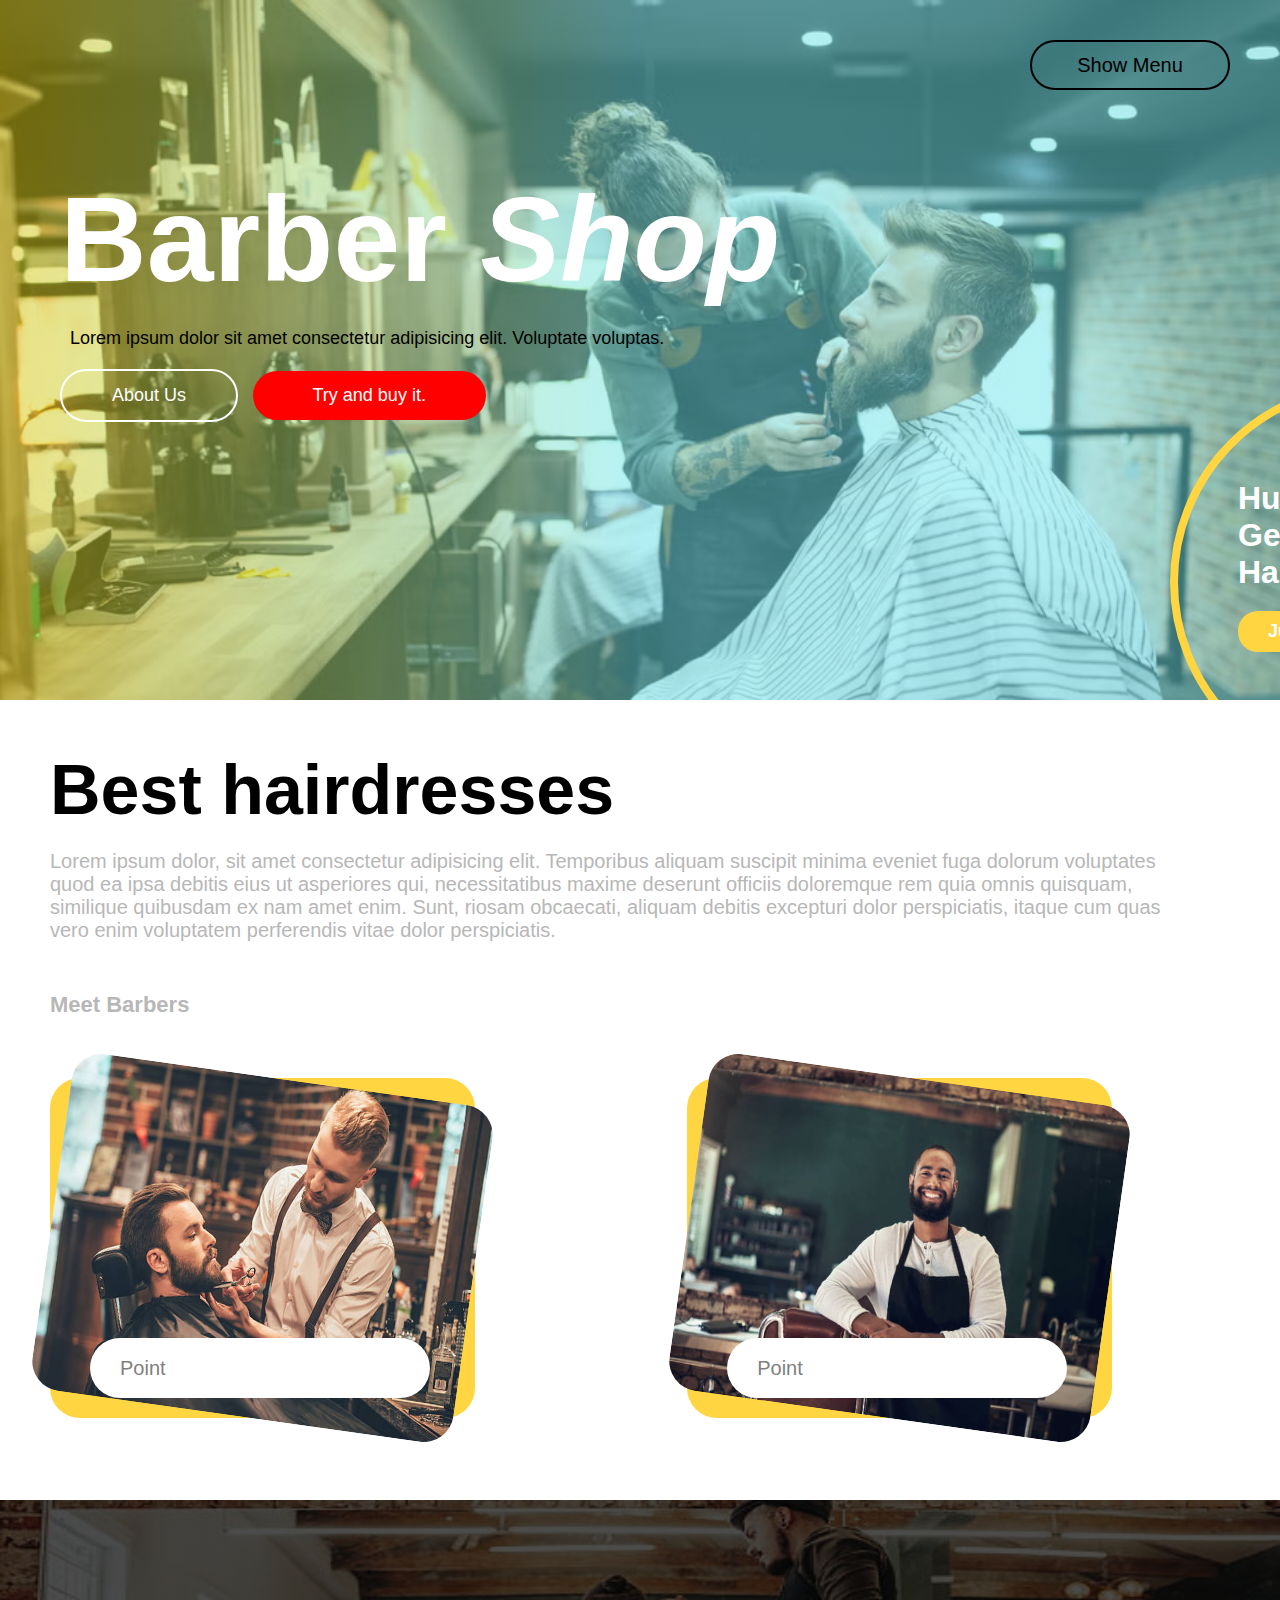
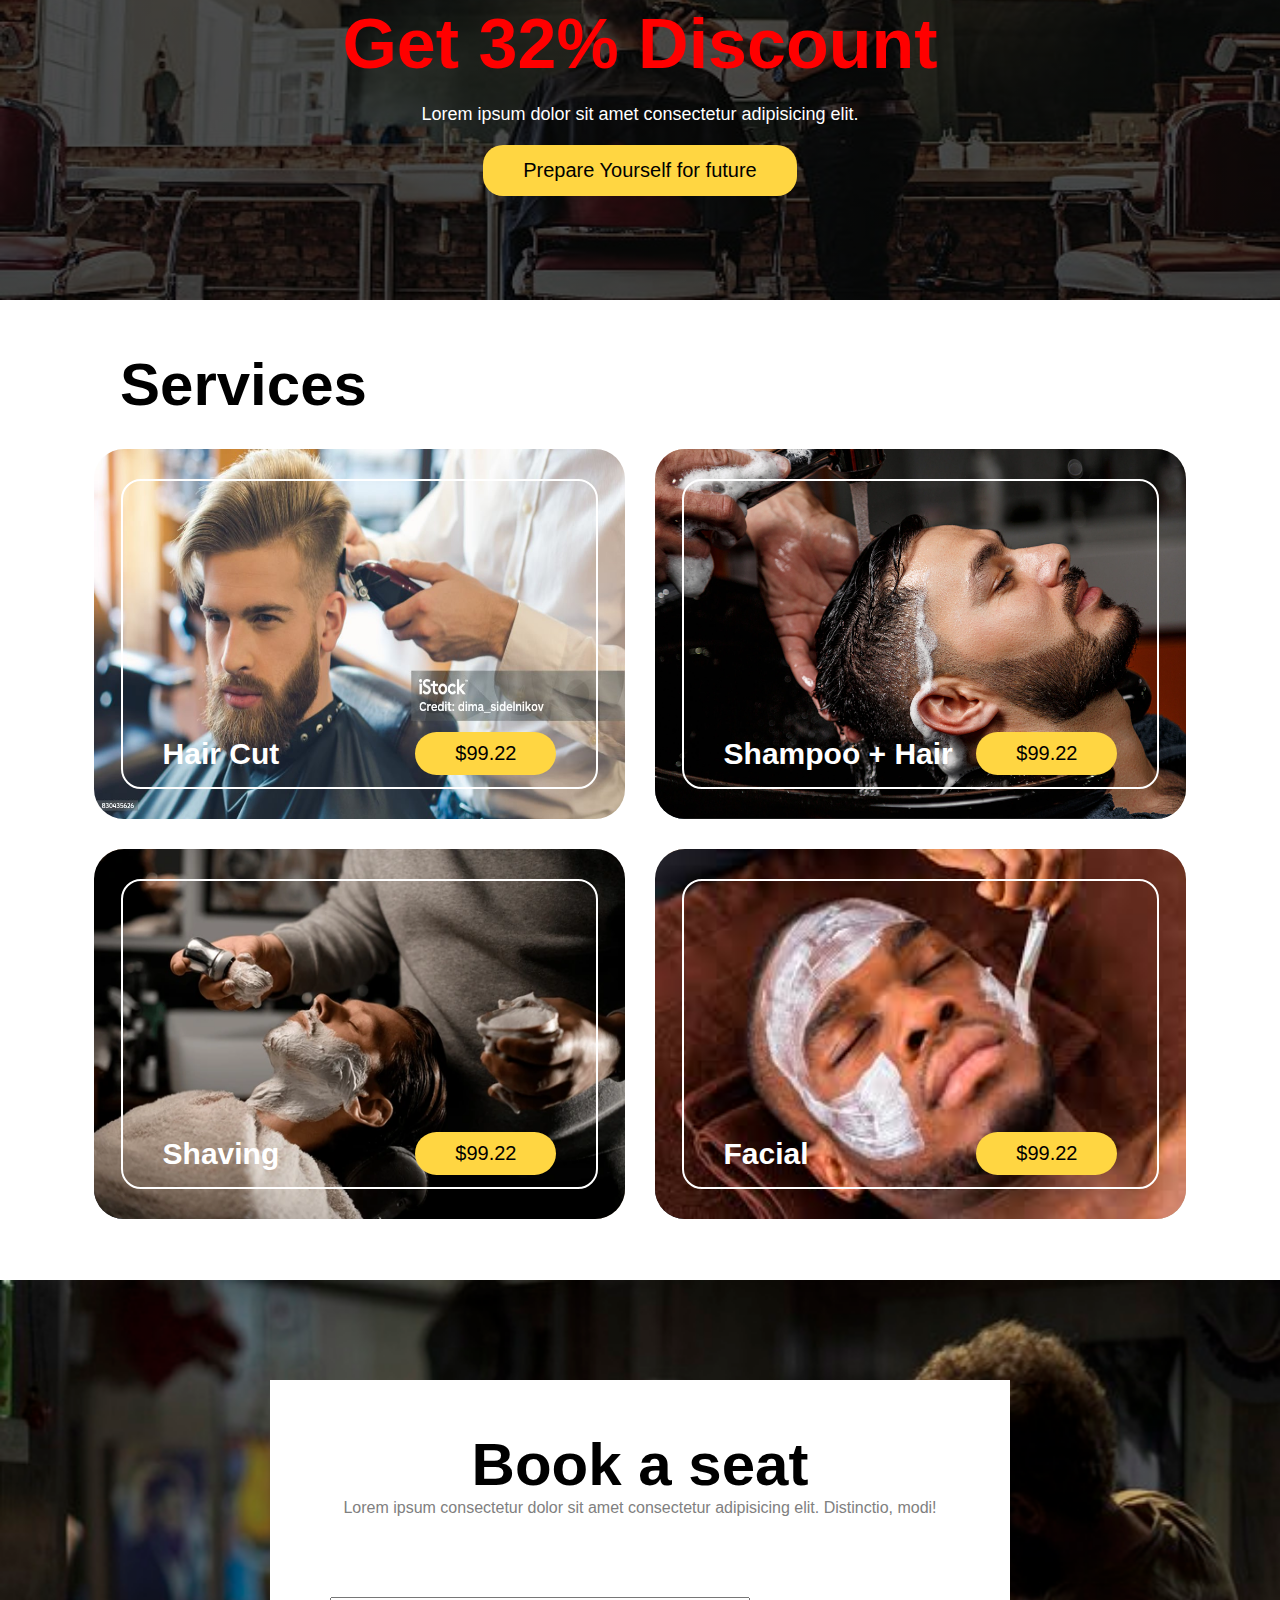
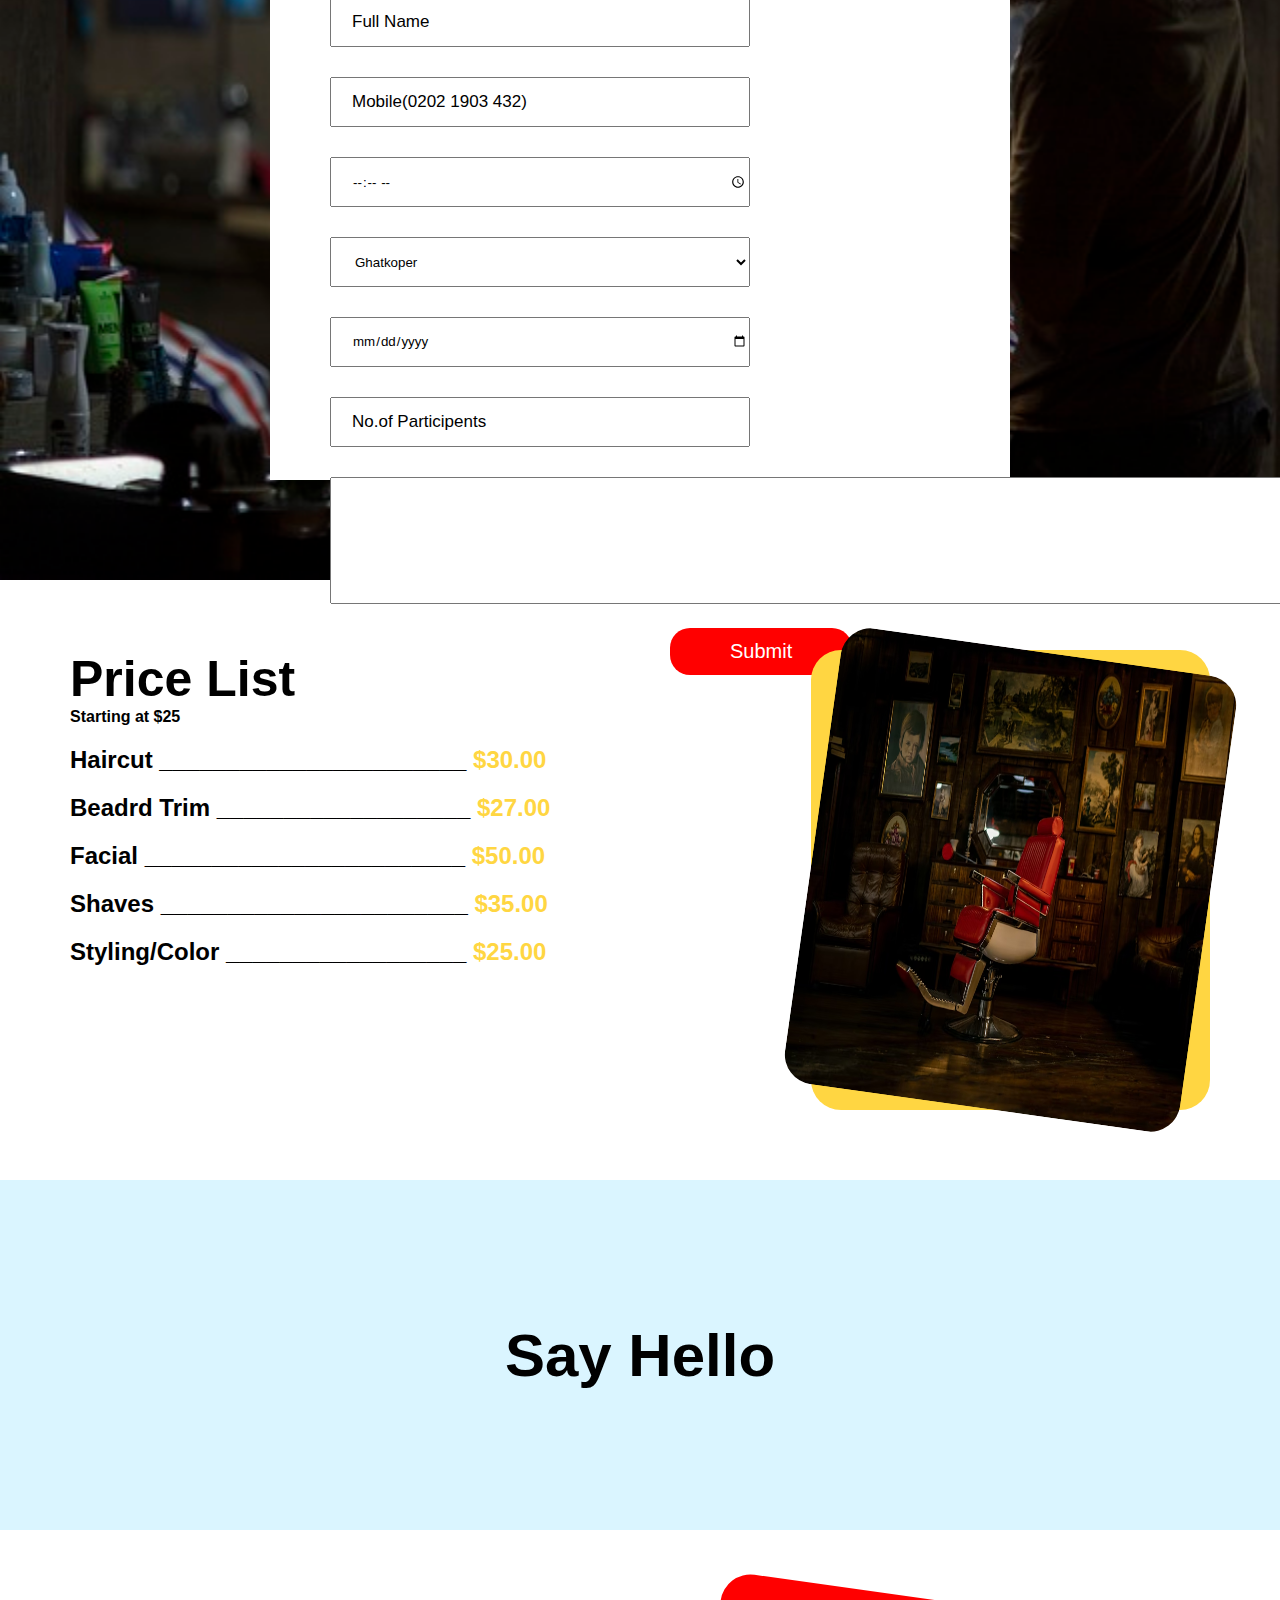
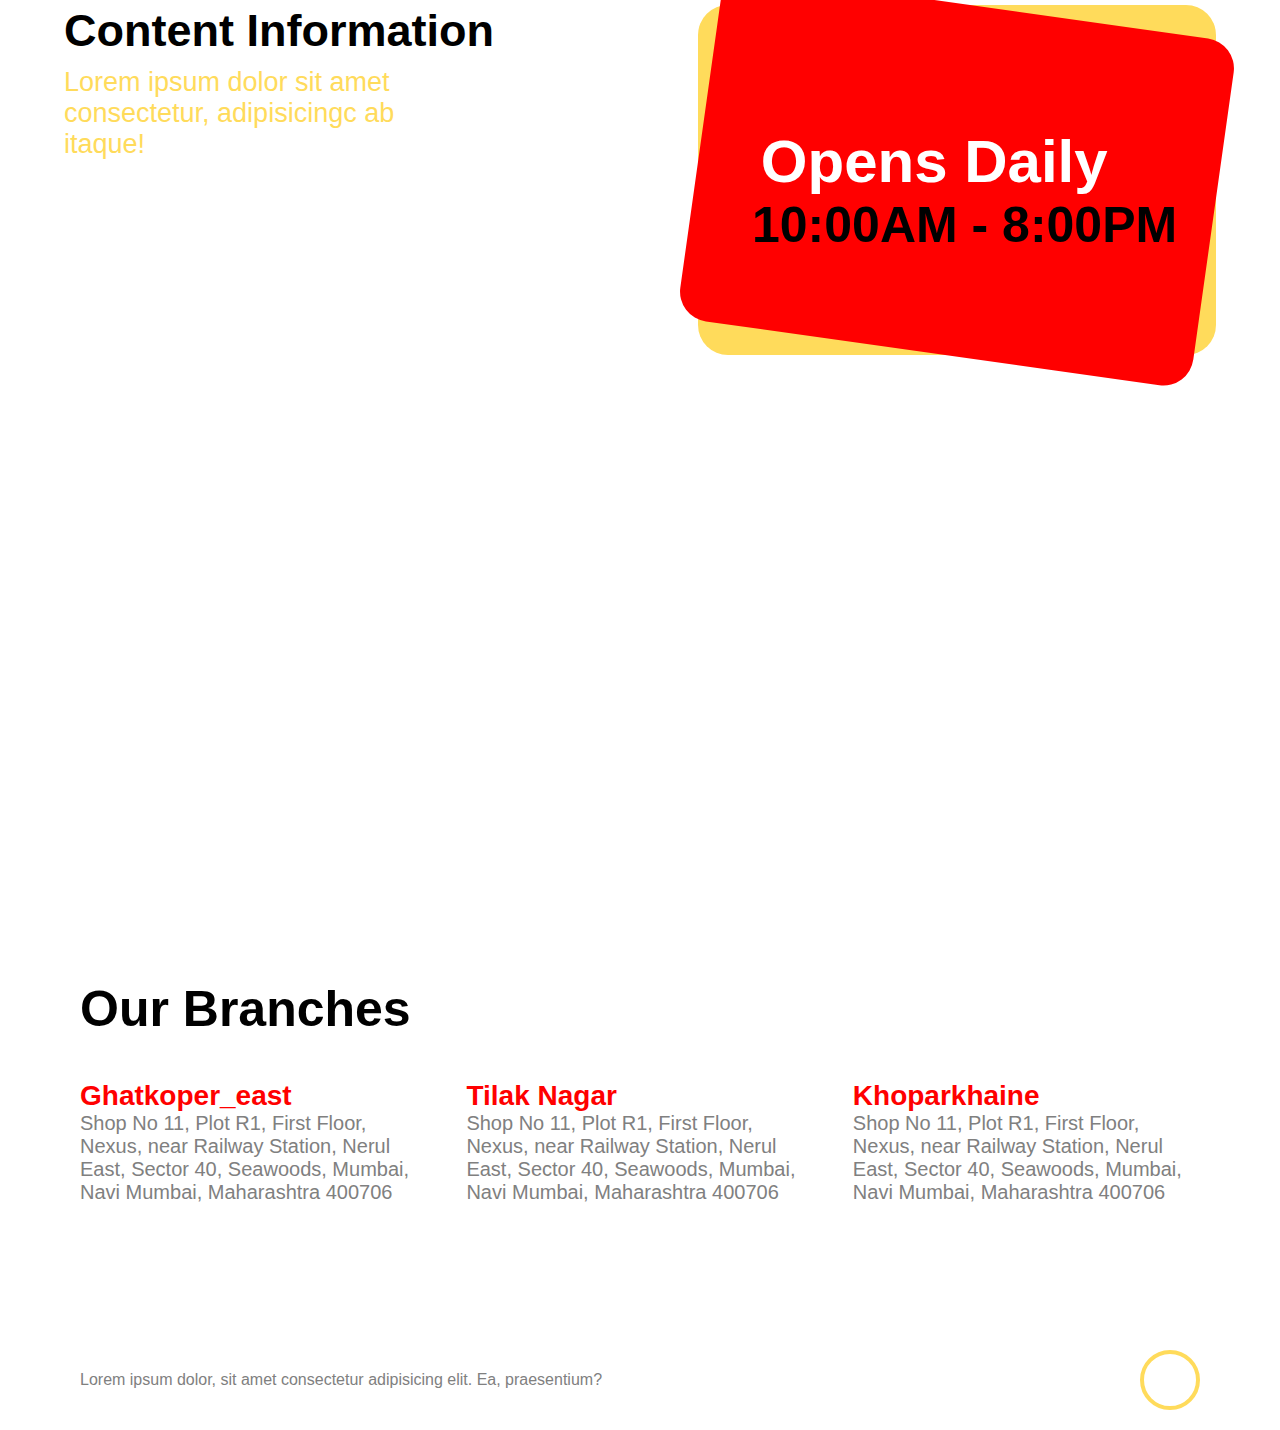
<file: index.html>
<!DOCTYPE html>
<html lang="en">
<head>
    <meta charset="UTF-8">
    <meta name="viewport" content="width=device-width, initial-scale=1.0">
    <title>Bararier</title>
    <link rel="stylesheet" href="./style.css">

    <link rel="stylesheet" href="https://cdnjs.cloudflare.com/ajax/libs/font-awesome/6.5.2/css/all.min.css" integrity="sha512-SnH5WK+bZxgPHs44uWIX+LLJAJ9/2PkPKZ5QiAj6Ta86w+fsb2TkcmfRyVX3pBnMFcV7oQPJkl9QevSCWr3W6A==" crossorigin="anonymous" referrerpolicy="no-referrer" />
</head>
<body>
    <div class="main">
        <div class="container1">
            <h1 class="h1">Barber <i style="font-family: 'Segoe UI', Tahoma, Geneva, Verdana, sans-serif;">Shop</i></h1>
            <p>Lorem ipsum dolor sit amet consectetur adipisicing elit. Voluptate voluptas.</p>
            <button class="b1"> About Us</button>
            <button class="b2"> Try and buy it.</button>
            <div class="sem_cont1">
                <div class="image_cont1"></div>
                <h1>Hurry Up! Get good Haircut</h1>
                <button> Just One time</button>
            </div>
        </div>
        <!-- ============================================================================================== -->
         <div class="container2" id="a">
            <h1>Best hairdresses</h1>
            <p>Lorem ipsum dolor, sit amet consectetur adipisicing elit. Temporibus aliquam suscipit minima eveniet fuga dolorum voluptates quod ea ipsa debitis eius ut asperiores qui, necessitatibus maxime deserunt officiis doloremque rem quia omnis quisquam, similique quibusdam ex nam amet enim. Sunt, riosam obcaecati, aliquam debitis excepturi dolor perspiciatis, itaque cum quas vero enim voluptatem perferendis vitae dolor perspiciatis.</p>
            <p class="p2"> Meet Barbers</p>

            <div class="image_cont2">
                <div class="left1">
                    <img src="./Images/B_image.jpg" height="100%" width="100%" alt="">
                    <div class="buttons">
                        <div class="left2"><span>Point</span></div>
                        <div class="right2">
                            <i class="fa-brands fa-facebook" style="color: #ff0000;"></i>
                            <i class="fa-brands fa-square-instagram" style="color: #ff0000;"></i>
                            <i class="fa-solid fa-location-dot" style="color: #ff0000;"></i>
                        </div>
                    </div>
                </div>

                <div class="left1">
                    <img src="./Images/b2.jpg" height="100%" width="100%" alt="">
                    <div class="buttons">
                        <div class="left2"><span>Point</span></div>
                        <div class="right2">
                            <i class="fa-brands fa-facebook" style="color: #ff0000; margin-left: 60px;"></i>
                            <i class="fa-solid fa-location-dot" style="color: #ff0000;"></i>
                        </div>
                    </div>
                </div>
                
            </div>
         </div>
        <!-- ============================================================================================== -->
         <div class="container3" id="b">
            <h1>Get 32% Discount</h1>
            <p>Lorem ipsum dolor sit amet consectetur adipisicing elit.</p>
            <button>Prepare Yourself for future</button>
         </div>
        <!-- ============================================================================================== -->
         <div class="container4" id="c">
            <h1>Services</h1>
            <div class="top">
                <div class="left3">
                    <div class="sem_left">
                        <div class="text">
                            <div class="left4"><h3>Hair Cut </h3></div>
                            <div class="right4"><button>$99.22</button></div>
                        </div>
                    </div>
                </div>

                <div class="left3">
                    <img src="./Images/c1.webp" height="100%" width="100%" alt="">
                    <div class="sem_left">
                        <div class="text">
                            <div class="left4"><h3>Shampoo + Hair</h3></div>
                            <div class="right4"><button>$99.22</button></div>
                        </div>
                    </div>
                </div>

            </div>

            <div class="top">
                <div class="left3">
                    <img src="./Images/c2.webp" height="100%" width="100%" alt="">
                    <div class="sem_left">
                        <div class="text">
                            <div class="left4"><h3>Shaving</h3></div>
                            <div class="right4"><button>$99.22</button></div>
                        </div>
                    </div>
                </div>

                <div class="left3">
                    <img src="./Images/c3.jpeg" height="100%" width="100%" alt="">
                    <div class="sem_left">
                        <div class="text">
                            <div class="left4"><h3>Facial</h3></div>
                            <div class="right4"><button>$99.22</button></div>
                        </div>
                    </div>
                </div>
                
            </div>
            <div class="bottom"></div>
         </div>
        <!-- ============================================================================================== -->
         <div class="container5" id="d">
            <form action=""">
                <h1>Book a seat</h1>
                <p>Lorem ipsum consectetur dolor sit amet consectetur adipisicing elit. Distinctio, modi!</p>
                <input type="text" placeholder="Full Name">
                <input type="number" placeholder="Mobile(0202 1903 432)">
                <input type="time">
                <select name="a" id="b">
                    <option value="Ghatkoper">Ghatkoper</option>
                    <option value="Nerul">Nerul</option>
                    <option value="Kurla">Kurla</option>
                    <option value="Thane">Thane</option>
                </select>
                <input type="date">
                <input type="number" placeholder="No.of Participents">
                <textarea name="abc" id="" cols="121" rows="7"></textarea>
                <button>Submit</button>

            </form>
         </div>
        <!-- ============================================================================================== -->
         <div class="container6">
            <div class="sem_cont4">
                <div class="left5">
                    <h1 style="font-size: 50px; font-weight: 700; font-family: 'Segoe UI', Tahoma, Geneva, Verdana, sans-serif;">Price List</h1>
                    <p style="font-weight: 900;">Starting at $25</p>
                    <h2>Haircut _______________________ <span>$30.00</span></h2>
                    <h2>Beadrd Trim ___________________ <span>$27.00</span></h2>
                    <h2>Facial ________________________ <span>$50.00</span></h2>
                    <h2>Shaves _______________________ <span>$35.00</span></h2>
                    <h2>Styling/Color __________________ <span>$25.00</span></h2>
                </div>
                <div class="right5">
                    <img src="./Images/c4.avif" height="100%" width="100%" alt="">
                </div>
            </div>
         </div>
        <!-- ============================================================================================== -->
         <div class="container7">
            <h1>Say Hello</h1>
         </div>
        <!-- ============================================================================================== -->
         <div class="container8">
            <div class="sem_cont6">
                <div class="left6">
                    <h1>Content Information</h1>
                    <p>Lorem ipsum dolor sit amet consectetur, adipisicingc  ab itaque!</p>
                    <i class="fa-brands fa-facebook" style="color: #e60505; font-size: 50px; margin: 20px 20px 0px 0px;"></i>
                    <i class="fa-brands fa-square-instagram" style="color: #e60000; font-size: 50px; margin: 20px 20px 0px 0px;"></i>
                    <i class="fa-brands fa-square-twitter" style="color: #f00000; font-size: 50px; margin: 20px 20px 0px 0px;"></i>
                    <i class="fa-brands fa-yahoo" style="color: #e00000;font-size: 50px; margin: 20px 10px 0px 0px;"></i>
                    <i class="fa-solid fa-envelope" style="color: #db1600; font-size: 50px; margin: 20px 10px 0px 0px;"></i>

                </div>
                <div class="right6">
                    <div class="cont4">
                        <div class="div">
                        <i class="fa-solid fa-building" style="color: #000000; font-size: 50px;"></i>
                        </div>
                        <br>
                        <h1 style="margin-top: -20px;color: white;rotate: -8deg;font-size: 60px; font-family: 700; font-family: 'Segoe UI', Tahoma, Geneva, Verdana, sans-serif;">Opens Daily</h1>
                        <h1 style="rotate: -8deg;font-size: 50px; font-family: 700; font-family: 'Segoe UI', Tahoma, Geneva, Verdana, sans-serif;"">10:00AM - 8:00PM</h1>
                    </div>
                </div>
            </div>
         </div>
        <!-- ============================================================================================== -->
         <div class="container9" id="e">
            <iframe src="https://www.google.com/maps/embed?pb=!1m14!1m8!1m3!1d3371.608881994409!2d73.01897513503695!3d19.022823464682492!3m2!1i1024!2i768!4f13.1!3m3!1m2!1s0x3be7c3bd9be46b9d%3A0xfb1de664b3b92329!2sPantaloons%20(Nexus%20Seawoods%2C%20Mumbai)!5e0!3m2!1sen!2sin!4v1717933631677!5m2!1sen!2sin" width="100%" height="100%" style="border:0;" allowfullscreen="" loading="lazy" referrerpolicy="no-referrer-when-downgrade"></iframe>
         </div>
        <!-- ============================================================================================== -->
         <div class="container10">
            <div class="Sem_cont4">
                <div class="top4"> <h1>Our Branches</h1></div>
                <div class="bottom4">

                    <div class="lol">
                    <h3>Ghatkoper_east</h3>
                    <p>Shop No 11, Plot R1, First Floor, Nexus, near Railway Station, Nerul East, Sector 40, Seawoods, Mumbai, Navi Mumbai, Maharashtra 400706</p>
                    </div>

                    <div class="lol">
                        <h3>Tilak Nagar</h3>
                        <p>Shop No 11, Plot R1, First Floor, Nexus, near Railway Station, Nerul East, Sector 40, Seawoods, Mumbai, Navi Mumbai, Maharashtra 400706</p>
                        </div>

                        <div class="lol">
                            <h3>Khoparkhaine</h3>
                            <p>Shop No 11, Plot R1, First Floor, Nexus, near Railway Station, Nerul East, Sector 40, Seawoods, Mumbai, Navi Mumbai, Maharashtra 400706</p>
                            </div>
                </div>
            </div>
         </div>
        <!-- ============================================================================================== -->
         <div class="footer">
            <span>Lorem ipsum dolor, sit amet consectetur adipisicing elit. Ea, praesentium?</span>
            <div class="arrow"><i class="fa-solid fa-arrow-up" style="color: #FFD43B;"></i></div>
         </div>
        <!-- ============================================================================================== -->
         
        <!-- ============================================================================================== -->
         <button id="ach">
            <label onclick="fun1()" for="po">Show Menu</label> 
             
        </button>

        <button id="ach2">
            <label onclick="fun2()" for="po1">Hide Menu</label> 
             
        </button>
        <!-- ============================================================================================== -->
        </div>


        <div class="side_bar" id>
            <div class="top6"><img src="./Images/logo-removebg-preview.png" height="60%" width="80%" alt=""></div>
            <div class="bottom6">
                <ul class="list1">
                    <li><a href="#a">HOME</a></li>
                    <li><a href="#b">DISCOUNTS</a></li>
                    <li><a href="#c">SERVICES</a></li>
                    <li><a href="#d">APPOINTMENT</a></li>
                    <li><a href="#e">OUR LOCATION</a></li>
                </ul>
            </div>
         </div>

        <script src="./script.js"></script>
</body>
</html>
</file>
<file: style.css>
*{
    margin: 0;padding: 0;box-sizing: border-box;
    font-family: 'Trebuchet MS', 'Lucida Sans Unicode', 'Lucida Grande', 'Lucida Sans', Arial, sans-serif;
}

.main{
    height: auto;
    /* overflow: hidden; */
    width: 100%;
    /* position: relative; */
    /* top: 0; */
    /* left: 0; */
    /* right: 0; */
    transition: 1s;
    /* background-color: gray; */
}
.container1{
    height: 700px;
    width: 100%;
    color: white;
    overflow: hidden;
    background-image: linear-gradient(to right, rgba(226, 209, 20, 0.5) ,rgba(111, 230, 236, 0.5)50%), url(./Images/abc.avif);
    background-size: 100% 100%;
}
.container1 .h1{
    font-size: 120px;
    margin: 170px 0px 0px 60px;
    font-family: 'Segoe UI', Tahoma, Geneva, Verdana, sans-serif;
    /* font-weight: 700; */
}
.container1 p{
    color: black;
    font-size: 18px;
    margin-top: 20px;
    margin-left: 70px;
}
.b1{
    padding: 14px 50px;
    border-radius: 30px;
    font-size: 18px;
    margin:20px 0px 0px 60px;
    border:2px solid white;
    background-color: transparent;
    color: white;

}
.b2{
    padding: 14px 60px;
    border-radius: 30px;
    font-size: 18px;
    margin:20px 0px 0px 10px;
    border: none;
    background-color: red;
    color: white;

}
.sem_cont1{
    height: 400px;
    width: 400px;
    margin:-40px 1060px 1400px 1170px;
    border-radius: 50%;
    border: 8px solid rgb(255, 214, 66);
}

.image_cont1{
    height: 120px;
    width: 120px;
    margin-top: -50px;
    margin-left: 140px;
    border-radius: 50%;
    background-image: url(./Images/mini_images.jpg);
    background-size: 100% 100%;
    border: 8px solid rgb(255, 214, 66);
}
.sem_cont1 h1{
    color: white;
    margin: 20px 0px 0px 60px;
    width: 200PX;
}
.sem_cont1 button{
    border-radius: 20px;
    font-size: 18px;
    padding: 10px 30px;
    margin: 20px 0px 0px 60px;
    font-weight: 900;
    border: none;
    color: white;
    background-color: rgb(255, 214, 66);
}
/* ======================================== */
.container2{
    height: 800px;
    width: 100%;
    padding: 50px;
}
.container2 h1{
    font-size: 70px; 
    font-family: 'Segoe UI', Tahoma, Geneva, Verdana, sans-serif;
}
.container2 p{
    margin-top: 20px;
    padding-right: 40px;
    font-size: 20px;
    color: rgb(183, 183, 183);
}
.container2 .p2{
    font-family: 'Segoe UI', Tahoma, Geneva, Verdana, sans-serif;
    margin-top: 50px;
    margin-bottom: 30px;
    font-size: 22px;
    font-weight: 900;
    /* color: red; */
}
.image_cont2{
    height: 400px;
    width: 90%;
    display: flex;
    justify-content: space-between;
    align-items: center;
    /* background-color: red; */
}
.left1{
    height: 85%;
    width: 40%;
    border-radius: 30px;
    position: relative;
    background-color: rgb(255, 214, 66);
}
.left1 img{
    border-radius: 30px;
    rotate: 8deg;
}
.buttons{
    height: 60px;
    width: 80%;
    border-radius: 50px;
    position: absolute;
    left: 40px;
    bottom: 20px;
    display: flex;
    justify-content: center;
    align-items: center;
    background-color: rgb(255, 255, 255);
}
.left2{
    height: 100%;
    width: 50%;
    font-size: 20px;
    color: gray;
    display: flex;
    justify-content: flex-start;
    align-items: center;
    padding-left: 30px;
}
.right2{
    height: 100%;
    width: 50%;
    font-size:40px;
    gap: 20px;
    color: gray;
    display: flex;
    justify-content: flex-start;
    align-items: center;
    padding-left: 30px;
}
/* ======================================= */
.container3{
    height: 400px;
    width: 100%;
    display: flex;
    justify-content: center;
    align-items: center;
    flex-direction: column;
    gap: 20px;
    background-image:linear-gradient(rgba(0,0,0,0.7),rgba(0,0,0,0.7)) ,url(./Images/Cont-image.jpg);
    background-size: 100% 100%;
}
.container3 h1{
    font-size: 70px;
    font-family: 'Segoe UI', Tahoma, Geneva, Verdana, sans-serif;
    color: red;
}
.container3 p{
    font-size: 18px;
    color: white;
}
.container3 button{
    font-size: 20px;
    border-radius: 20px;
    border: none;
    background-color: rgb(255, 214, 66);
    padding: 14px 40px;
}
/* ========================================== */
.container4{
    height: 980px;
    width: 100%;
    padding: 50px 50px 0px 50px;
}
.container4 h1{
    margin-left: 70px;
    font-size: 60px;
    font-family: 'Segoe UI', Tahoma, Geneva, Verdana, sans-serif;
}

.top{
    height: 370px;
    width: 100%;
    margin-top: 30px;
    display: flex;
    justify-content: center;
    align-items: center;
    gap: 30px;
    /* background-color: green; */
}
.left3{
    height: 100%;
    width: 45%;
    position: relative;
    display: flex;
    justify-content: center;
    align-items: center;
    border-radius: 30px;
    background-image: url(./Images/abc2.jpg);
    background-size: 100% 100%;
    background-color: rgb(234, 222, 222);
}
.left3 img{
    position: absolute;
    height: 100%;
    width: 100%;
    z-index: 0;
    border-radius: 30px;
}
.sem_left{
    height: 84%;
    width: 90%;
    display: flex;
    justify-content: center;
    align-items: center;
    border: 2px solid white;
    border-radius: 20px;
    z-index: 2;
}
.text{
    height: 60px;
    width: 100%;
    margin-top: 240px;
    padding: 0px 40px;
    display: flex;
    justify-content: space-between;
    align-items: center;
    /* background-color: red; */
}
.text h3{
    font-size: 30px;
    color: white;
    font-family: 'Segoe UI', Tahoma, Geneva, Verdana, sans-serif;
}
.text button{
    padding: 10px 40px;
    border-radius: 30px;
    font-size: 20px;
    border: none;
    background-color:  rgb(255, 214, 66);
}
/* ============================================= */
.container5{
    height: 900px;
    width: 100%;
    padding: 100px 270px;
    background-image: url(./Images/mini_images.jpg);
    background-size: 100% 100%;
}
.container5 form{
    height: 100%;
    width: 100%;
    padding:50px 40px;
    background-color: white;
}
.container5 form h1{
    font-size: 60px;
    font-family: 'Segoe UI', Tahoma, Geneva, Verdana, sans-serif;
    text-align: center;
}

.container5 form p{
    padding-bottom: 50px;
    color: gray;
    text-align: center;
    font-family: 'Segoe UI', Tahoma, Geneva, Verdana, sans-serif;
}
.container5 form input,select{
    height: 50px;
    width: 420px;
    margin-left: 20px;
    margin-top: 30px;
    padding-left: 20px;
}
.container5 form input::placeholder{
    font-size: 17px;
    color: Black;
}
.container5 form textarea{
    padding: 10px 20px;
    margin: 30px 0px 0px 20px;
}
.container5 form button{
    padding: 12px 60px;
    border-radius: 20px;
    font-size: 20px;
    margin: 20px 0px 0px 360px;
    border: none;
    color: rgb(255, 255, 255);
    background-color: red;
}

.f form input::placeholder{
    font-size: 15px;
}
.f form{
    /* height: 1900px; */
    display: flex;
    justify-content: center;
    align-items: center;
    flex-direction: column;
}
.f form textarea{
    display: none;
}
.f form button{
    margin-left: 10px;
}
/* ===================================== */
.container6{
    height: 600px;
    width: 100%;
    padding:70px 70px;
}
.sem_cont4{
    height: 100%;
    width: 100%;
    display: flex;
    /* justify-content: space-between; */
    /* background-color: green; */
}
.left5{
    height: 100%;
    width: 65%;
    padding-right:40px ;
    /* background-color: red; */
}
.left5 h2{
    margin-top: 20px;
}
.left5 span{
    color: rgb(255, 214, 66);
}
.right5{
    height: 100%;
    width: 35%;
    border-radius: 30px;
    background-color: rgb(255, 214, 66);
}
.right5 img{
    border-radius: 30px;
    rotate: 8deg;
}
/* ================================================= */
.container7{
    height: 350px;
    width: 100%;
    display: flex;
    justify-content: center;
    align-items: center;
    background-color: rgb(218, 245, 255);
}
.container7 h1{
    font-size: 60px;
    font-weight: 800;
    font-family: 'Segoe UI', Tahoma, Geneva, Verdana, sans-serif;
}
/* ================================================================= */
.container8{
    height: 500px;
    width: 100%;
    display: flex;
    justify-content: center;
    align-items: center;
}
.sem_cont6{
    height: 70%;
    width: 90%;
    display: flex;
    justify-content: space-between;
    align-items: center;
    /* background-color: aqua; */
}
.left6 {
    height: 100%;
    width: 40%;
    /* background-color: brown; */
}
.left6 h1{
    font-size: 45px;
    font-weight: 700;
    font-family: 'Segoe UI', Tahoma, Geneva, Verdana, sans-serif;
}
.left6 p{
    font-size: 27px;
    width: 400px;
    margin-top: 10px;
    color: rgb(255, 219, 91);
}
.right6 {
    height: 100%;
    width: 45%;
    border-radius: 30px;
    background-color: rgb(255, 219, 91);
}
.cont4{
    height: 100%;
    width: 100%;
    border-radius: 30px;
    rotate: 8deg;
    /* flex-direction: column; */
    padding-top: 50px;
    padding-left: 60px;
    background-color: rgb(255, 0, 0);
}
.div{
    height: 70px;
    width: 70px;
    rotate: -8deg;
    padding-top: 10px;
    border-radius: 50%;
    text-align: center;
    background-color:rarrow;
}
/* =========================================== */
.container9{
    height: 500px;
    width: 100%;
    padding: 80px;
}
.container9 iframe{
    border-radius: 20px;
}
/* \======================================== */
.container10{
    height: 400px;
    width: 100%;
    padding: 50px 80px;
}
.Sem_cont4{
    height: 100%;
    width: 100%;
    /* background-color: aquamarine; */
}
.top4{
    height: 50px;
    width: auto;
}
.top4 h1{
    font-size: 50px;
    font-weight: 700;
    font-family: 'Segoe UI', Tahoma, Geneva, Verdana, sans-serif;
}
.bottom4{
    height: 200px;
    width: 100%;
    margin-top: 50px;
    display: flex;
    justify-content: space-between;
    align-items: center;
    /* background-color: rgb(175, 123, 123); */
}
.bottom4 h3{
    color: red;
    font-size: 28px;
    font-weight: 700;
    font-family: 'Segoe UI', Tahoma, Geneva, Verdana, sans-serif;
}
.bottom4 p{
    font-size: 20px;
    color: gray;
}
.lol{
    height: 200px;
    width: 31%;
    /* margin-top: 50px; */
    /* background-color: rgb(175, 123, 123); */
}
/* ============================================ */
.footer{
    height: 100px;
    width: 100%;
    display: flex;
    justify-content: space-between;
    align-items: center;
    padding: 0px 80px;
}
.footer span{
    color: gray;
}
.arrow{
    height: 60px;
    width: 60px;
    border-radius: 50%;
    font-size: 40px;
    display: flex;
    justify-content: center;
    align-items: center;
    border: 4px solid rgb(255, 219, 91);
}
/* ========================================= */
.side_bar{
    height: 900%;
    width: 25%;
    position:absolute;
    top: 0;
    left:-400px;
    transition: 1s;
    background-color: rgb(255, 219, 91);
}
.top6{
    height: 200px;
    width: 100%;
    display: flex;
    justify-content: center;
    align-items: center;
    /* background-color: pink; */
}
.bottom6{
    height: 300px;
    width: 100%;
    /* background-color: pink; */
}
.list1 li{
    height: 50px;
    width: 100%;
    font-size: 20px;
    font-weight: 900;
    line-height: 50px;
    text-align: center;
    list-style-type: none;
}
.list1 li a:hover{
    color: white;
}
.list1 li a{
    display: block;
    text-decoration: none;
    color: black;
}
/* ================================= */
#ach{
    height: 50px;
    width: 200px;
    position: absolute;
    top: 40px;
    right:50px;
    text-decoration: none ;
    font-size: 20px;
    border: 2px solid black;
    transform-origin: 1s;
    border-radius: 30px;
    background-color: transparent;
}
#ach:hover{
        -webkit-box-shadow: 1px 0px 25px 1px rgba(99,148,255,1);
        -moz-box-shadow: 1px 0px 25px 1px rgba(99,148,255,1);
        box-shadow: 1px 0px 25px 1px rgba(99,148,255,1);
        color: white;


}

.one{
    position: absolute;
    left: 0px;
}
.two{
    width: 75%;
    position: absolute;
    top: 0;
    right: 0;
}

#ach2{
    height: 50px;
    width: 200px;
    position: absolute;
    top: 40px;
    right:50px;
    text-decoration: none ;
    font-size: 20px;
    border: 2px solid black;
    border-radius: 30px;
    transform-origin: 1s;
    background-color: transparent;
    display: none;
}
#ach2:hover{
    -webkit-box-shadow: 1px 0px 25px 1px rgba(99,148,255,1);
    -moz-box-shadow: 1px 0px 25px 1px rgba(99,148,255,1);
    box-shadow: 1px 0px 25px 1px rgba(99,148,255,1);
    color: rgb(255, 47, 47);

}

.three{
    /* width: 100%;  */
    /* transition: 1s; */
    position: absolute;
    top: 0;
    right: 0;
}



/* @media (max-width:500px){
    .main{
        width: 100%;
    }
} */
</file>
